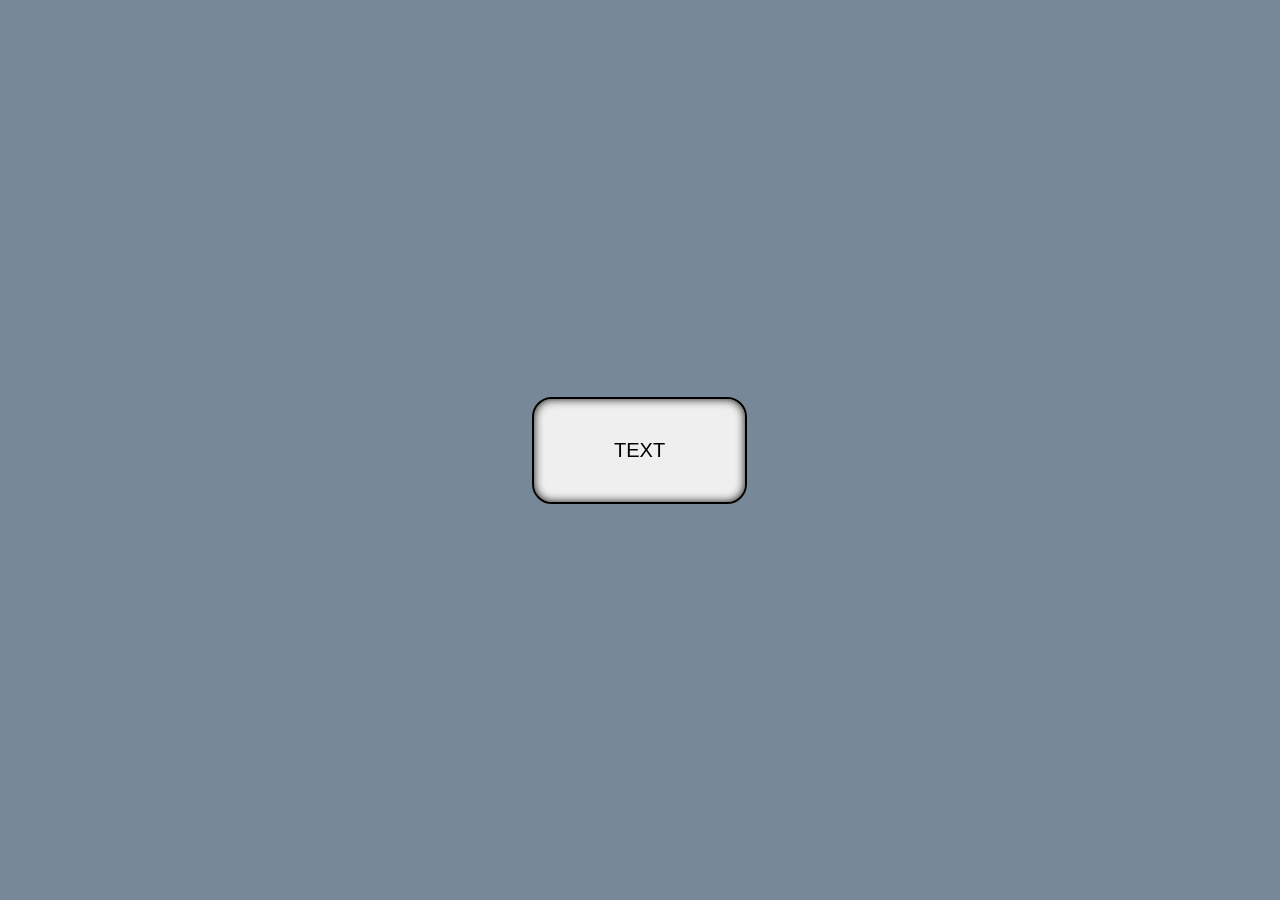
<file: circle_in_button/index.html>
<!doctype html>
<html lang="en">
<head>
    <meta charset="UTF-8">
    <meta name="viewport"
          content="width=device-width, user-scalable=no, initial-scale=1.0, maximum-scale=1.0, minimum-scale=1.0">
    <meta http-equiv="X-UA-Compatible" content="ie=edge">
    <link rel="stylesheet" href="./style.css">
    <title>Circle</title>
</head>
<body>
    <button class="btn" id="button">
        <span>Text</span>
    </button>
<script src="script.js"  defer></script>
</body>
</html>
</file>
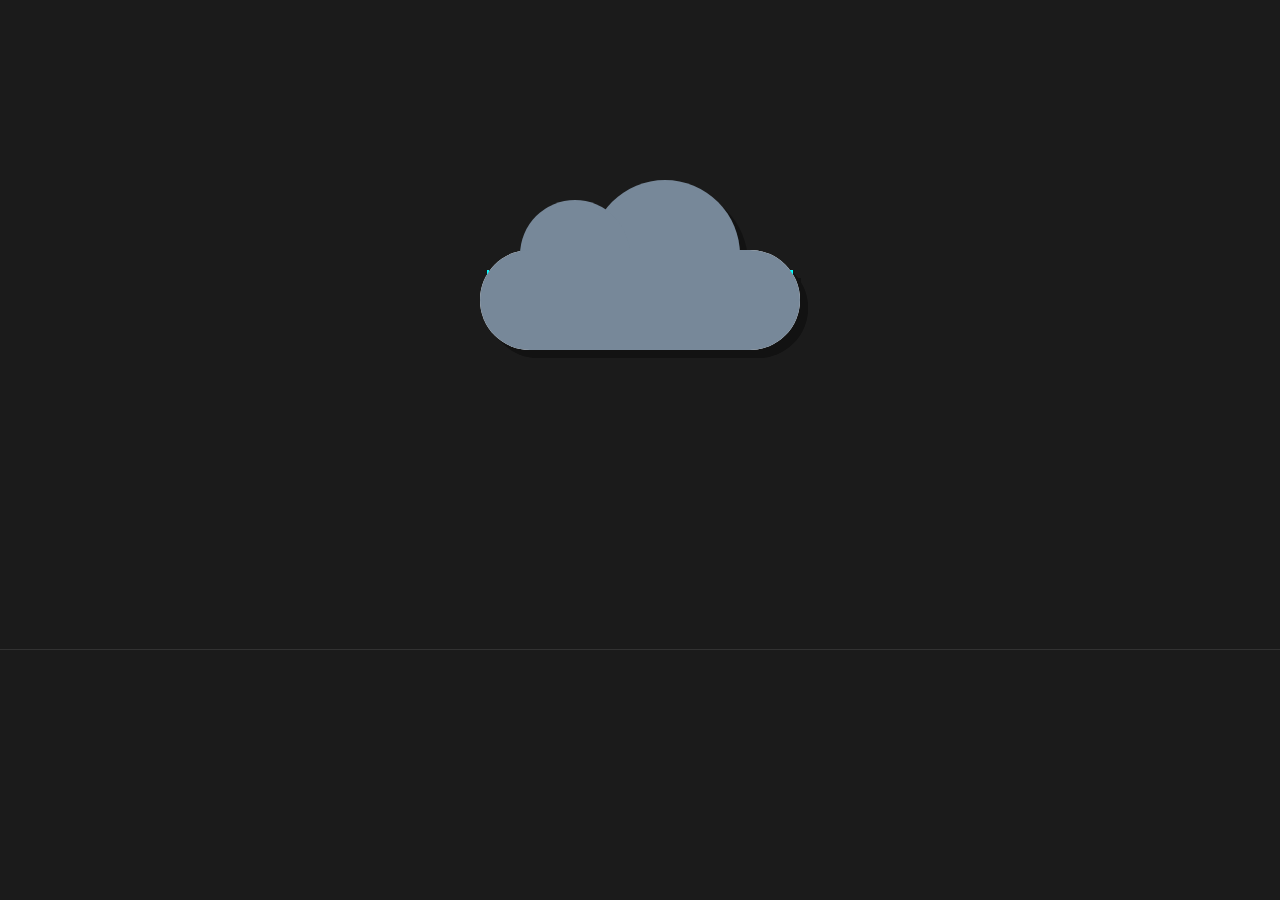
<file: cloud_rain/index.html>
<!doctype html>
<html lang="en">
<head>
    <meta charset="UTF-8">
    <meta name="viewport"
          content="width=device-width, user-scalable=no, initial-scale=1.0, maximum-scale=1.0, minimum-scale=1.0">
    <meta http-equiv="X-UA-Compatible" content="ie=edge">
    <link rel="stylesheet" href="./style.css">
    <title>Cloud rain</title>
</head>
<body>
    <div class="container">
        <div class="cloud"></div>
    </div>

    <script src="./script.js" defer></script>
</body>
</html>
</file>
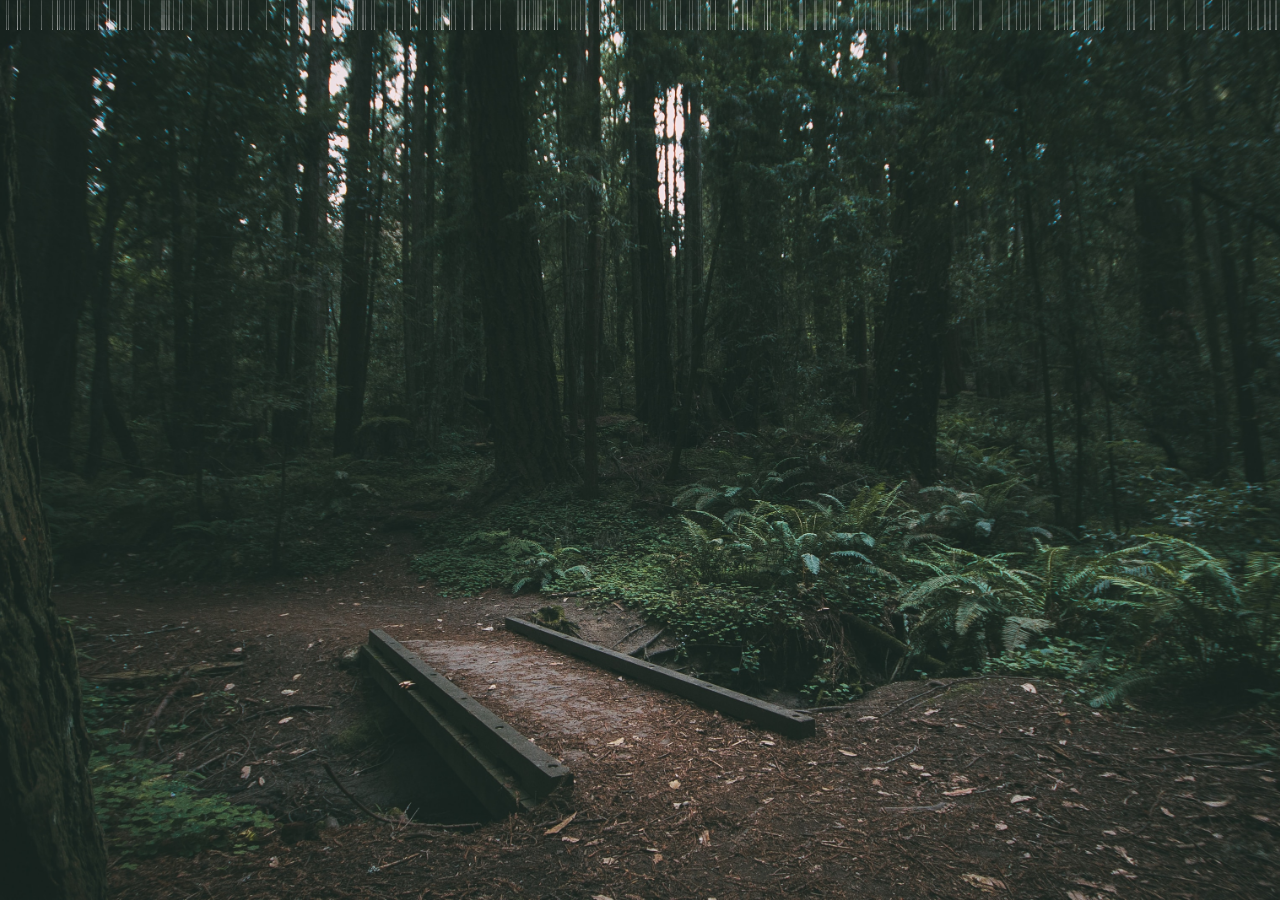
<file: rain/index.html>
<!DOCTYPE html>
<html lang="en">
<head>
    <meta charset="UTF-8">
    <meta name="viewport" content="width=device-width, initial-scale=1.0">
    <title>Rain</title>
</head>
<body>
    <div class="image"></div>
    <script src="./script.js" defer></script>
</body>

<style>
    body{
        position: relative;
        width: 100vw;
        height: 100vh;
        margin: 0;
        padding: 0;
        overflow-x: hidden;
        transform-style: preserve-3d;
    }
    .image{
        position: absolute;
        top: 0;
        left: 0;
        width: 100%;
        height: 100%;
        background: url('./asset/forest.jpg') no-repeat center;
        background-size: cover;
        z-index: 1;
    }
    i{
        animation: line 1s linear infinite;
        height: 30px;
        border-top-left-radius: 60px;
        border-top-right-radius: 60px;
        background: linear-gradient(to bottom, #fff3 30%, #fff3 50%, #fff4 50%, #fff4 90%, #fff6 100%);
    }

    @keyframes line {
        0%{
            transform: translateY(-120vh);
        }
        100%{
            transform: translateY(120vh);
        }
    }
</style>
</html>
</file>
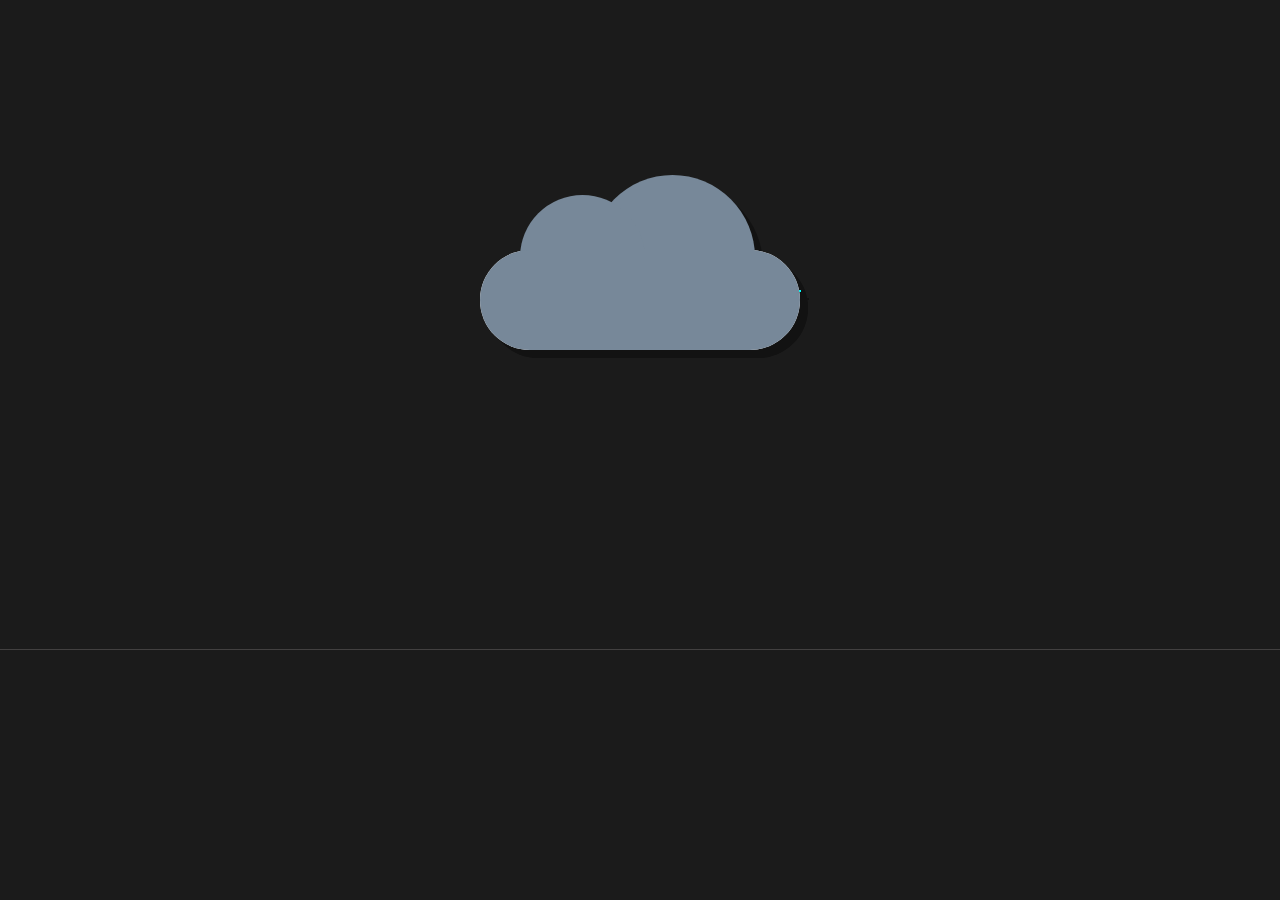
<file: cloud_rain/example/index.html>
<!doctype html>
<html lang="en">
<head>
    <meta charset="UTF-8">
    <meta name="viewport"
          content="width=device-width, user-scalable=no, initial-scale=1.0, maximum-scale=1.0, minimum-scale=1.0">
    <meta http-equiv="X-UA-Compatible" content="ie=edge">
    <link rel="stylesheet" href="./style.css">
    <title>Cloud</title>
</head>
<body>
    <div class="container">
        <div class="cloud"></div>
    </div>

    <script>
        function cloud(){
            const e = document.createElement('div');
            const cl = document.querySelector('.cloud');


            const left = Math.floor((Math.random() * 320) + 1);
            const duration = Math.random() * 0.5;
            const width = Math.random() * 2;
            const height = Math.random() * 10;

            e.classList.add('rain');
            e.style.left = left + 'px';
            e.style.width = 0.5 * height + 'px';
            e.style.height = 5 * width + 'px';
            e.style.animationDuration = 1 + duration + 's';
            cl.appendChild(e);

            setTimeout(() => {
                cl.removeChild(e);
            }, 2000);
        }

        setInterval(() => {
           cloud();
        }, 20)
    </script>
</body>
</html>
</file>
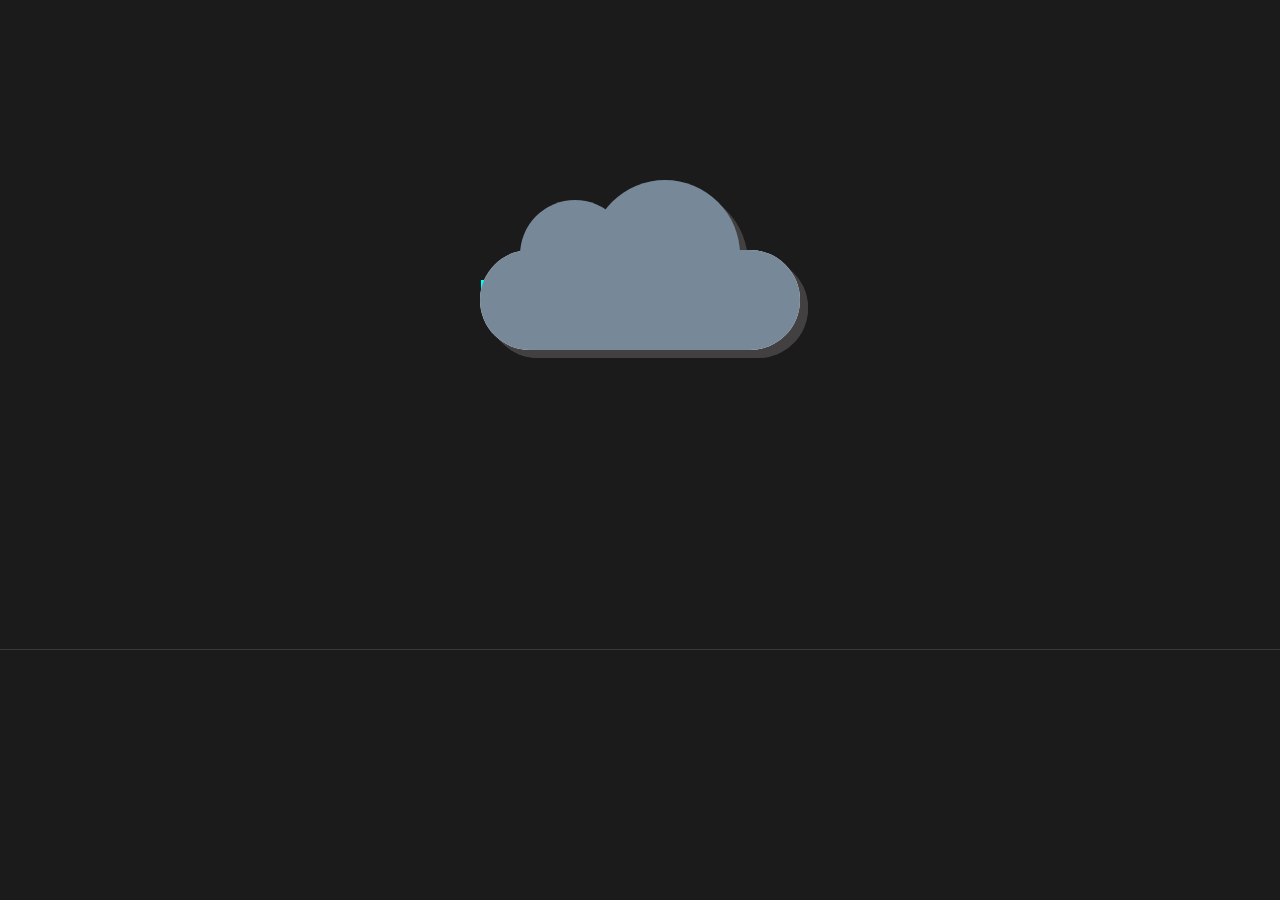
<file: cloud_rain/repeat/index.html>
<!doctype html>
<html lang="en">
<head>
    <meta charset="UTF-8">
    <meta name="viewport"
          content="width=device-width, user-scalable=no, initial-scale=1.0, maximum-scale=1.0, minimum-scale=1.0">
    <meta http-equiv="X-UA-Compatible" content="ie=edge">
    <link rel="stylesheet" href="./style.css">
    <title>Cloud</title>
</head>
<body>
    <div class="container">
        <div class="cloud"></div>
    </div>


<script src="script.js" defer ></script>
</body>
</html>
</file>
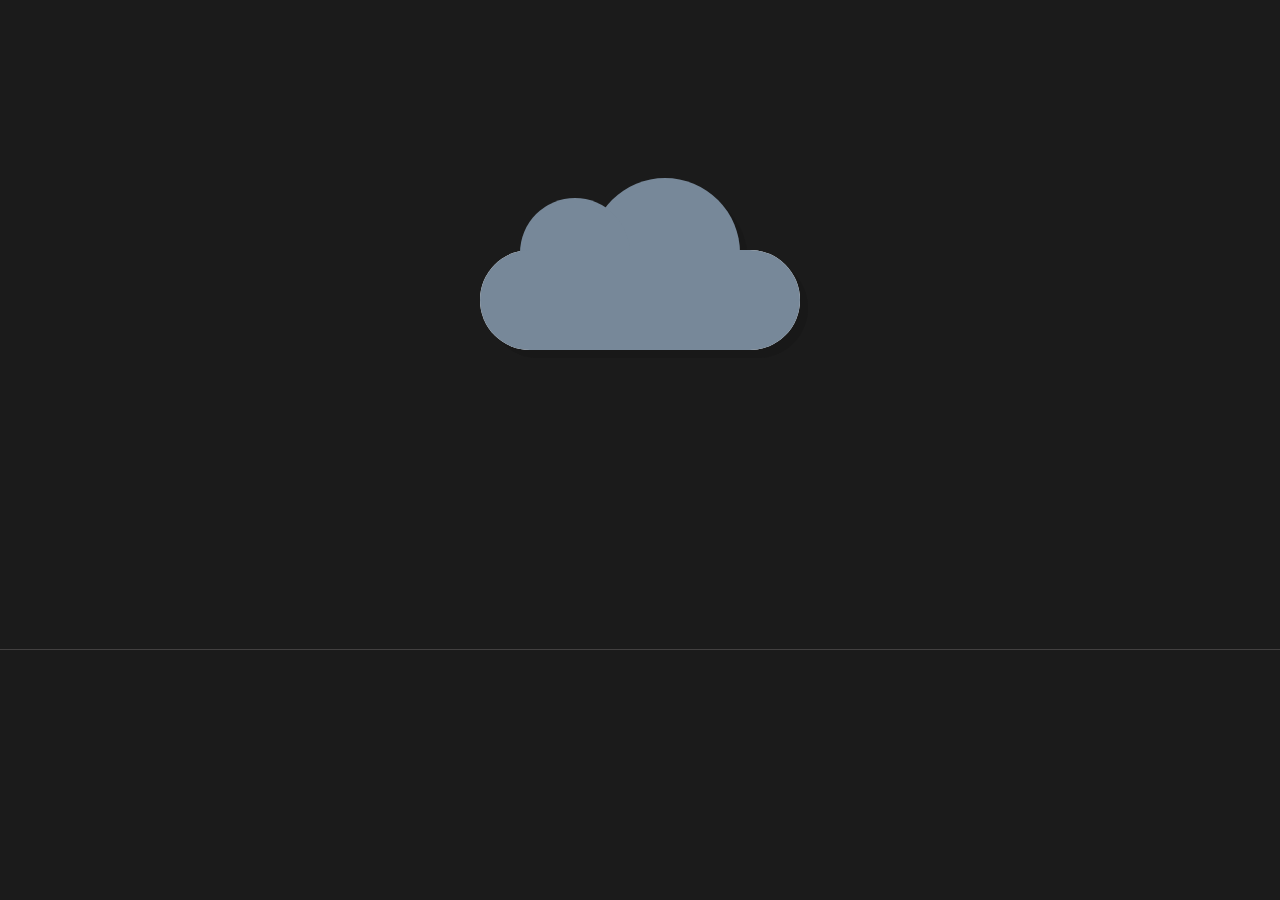
<file: cloud_rain/secondRepeat/index.html>
<!doctype html>
<html lang="en">
<head>
    <meta charset="UTF-8">
    <meta name="viewport"
          content="width=device-width, user-scalable=no, initial-scale=1.0, maximum-scale=1.0, minimum-scale=1.0">
    <meta http-equiv="X-UA-Compatible" content="ie=edge">
    <link rel="stylesheet" href="./style.css">
    <title>Cloud Create</title>
</head>
<body>

    <div class="container">
        <div class="cloud"></div>
    </div>

<script>
    function createRain(){
        const cloud = document.querySelector('.cloud');
        const e = document.createElement('div');

        const left = Math.floor((Math.random() * 310) + 1);
        const width = Math.random() * 5;
        const height = Math.random() * 10;
        const duration = Math.random() * 0.5;

        e.classList.add('rain');
        e.style.left = left + 'px';
        e.style.width = width + 'px';
        e.style.height = height + 'px';
        e.style.animationDuration = 1 + duration + 's';
        cloud.appendChild(e);

        setTimeout(() => {
            cloud.removeChild(e);
        }, 2000);
    }


    setInterval(() => {
        createRain();
    }, 20);
</script>
</body>
</html>
</file>
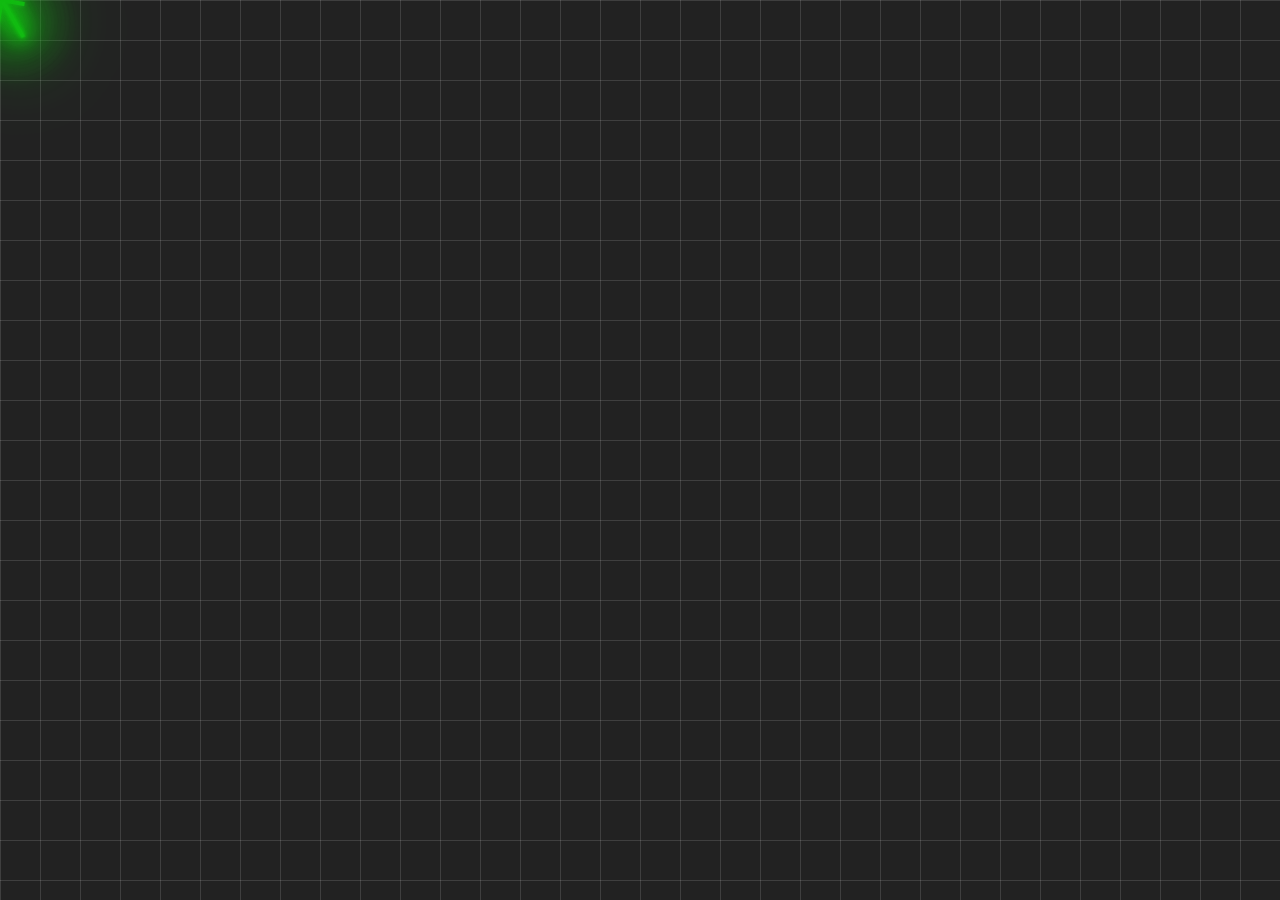
<file: lettersCursor/cursor/index.html>
<!doctype html>
<html lang="en">
<head>
    <meta charset="UTF-8">
    <meta name="viewport"
          content="width=device-width, user-scalable=no, initial-scale=1.0, maximum-scale=1.0, minimum-scale=1.0">
    <meta http-equiv="X-UA-Compatible" content="ie=edge">
    <link rel="stylesheet" href="./style.css">
    <title>Cursor</title>
</head>
<body>

    <div id="cursor"></div>


    <script>
        const body = document.body;
        const cursor = document.getElementById('cursor');


        body.onmousemove = (e) => {
            e.preventDefault();

            cursor.style.top = e.pageY + 'px';
            cursor.style.left = e.pageX + 'px';

            body.style.backgroundPositionX = e.pageX/-4 + 'px';
            body.style.backgroundPositionY = e.pageY/-4 + 'px';

            const createElement = document.createElement('div');
            createElement.className = 'element';
            body.prepend(createElement);

            createElement.style.top = cursor.getBoundingClientRect().y + 'px';
            createElement.style.left = cursor.getBoundingClientRect().x + 'px';


            setTimeout(function(){
                const text = document.querySelectorAll('.element')[0];

                const directionX = Math.random() < 0.5 ? -1 : 1;
                const directionY = Math.random() < 0.5 ? -1 : 1;


                text.style.left = parseInt(text.style.left) + (directionX * (Math.random() * 200)) + 'px';
                text.style.top = parseInt(text.style.top) + (directionY * (Math.random() * 200)) + 'px';

                const getNumber = Math.floor(Math.random() * (25) + (96)); // 25 + 65 uppercase
                const letter = String.fromCharCode(getNumber);

                text.innerText = letter;

                text.style.opacity = 0;
                text.style.transform = 'scale(0.25)';

                setTimeout(() => {
                    createElement.remove();
                }, 1000)
            }, 10);
        }
    </script>
</body>
</html>
</file>
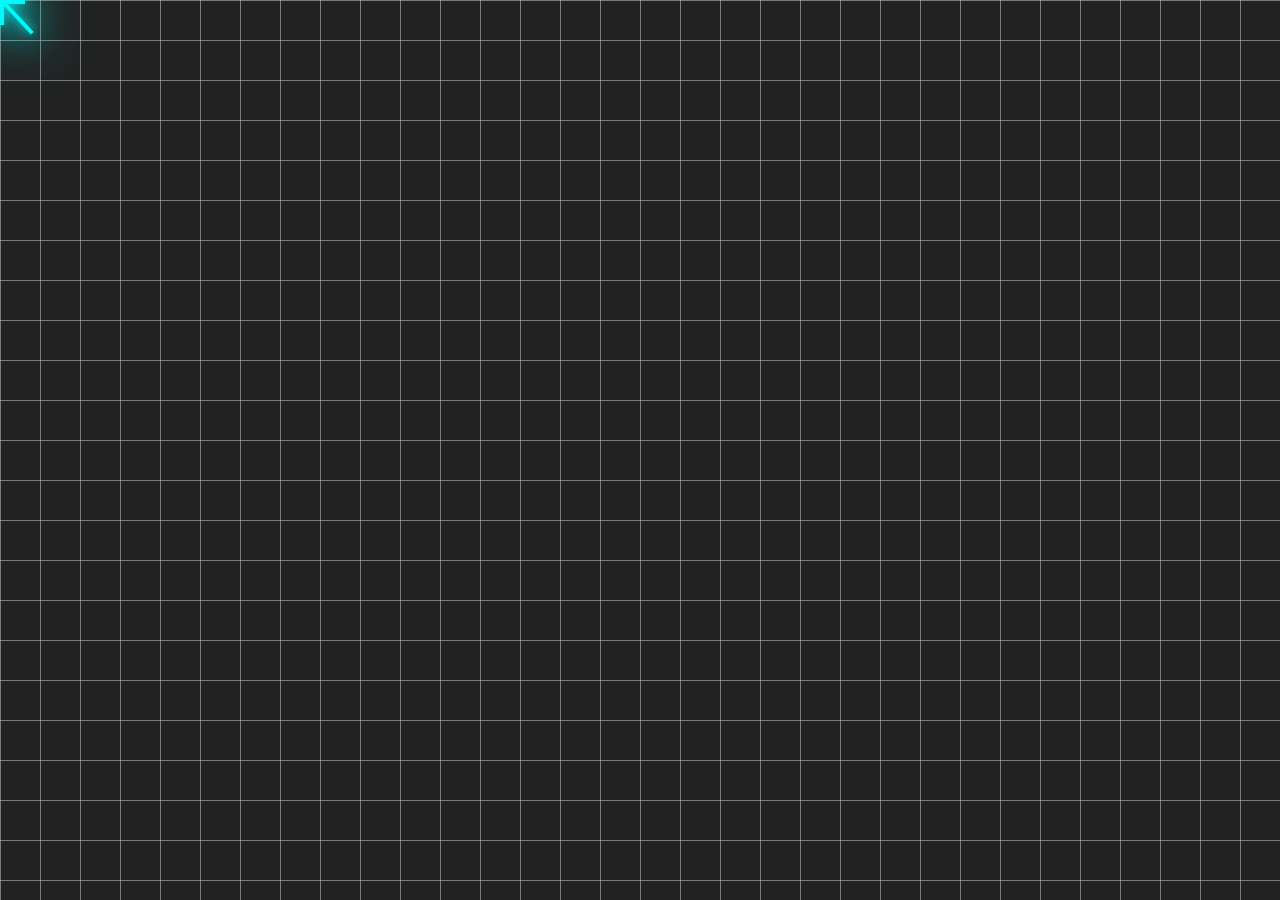
<file: lettersCursor/cursorCreate/index.html>
<!doctype html>
<html lang="en">
<head>
    <meta charset="UTF-8">
    <meta name="viewport"
          content="width=device-width, user-scalable=no, initial-scale=1.0, maximum-scale=1.0, minimum-scale=1.0">
    <meta http-equiv="X-UA-Compatible" content="ie=edge">
    <link rel="stylesheet" href="./style.css">
    <title>Cursor</title>
</head>
<body>

    <div class="cursor"></div>


    <script>
        const cursor = document.querySelector('.cursor');

        document.body.onmousemove = (e) => {
            e.preventDefault();

            cursor.style.top = e.pageY + 'px';
            cursor.style.left = e.pageX + 'px'

            document.body.style.backgroundPositionX = e.pageX/-4 + 'px';
            document.body.style.backgroundPositionY = e.pageY/-4 + 'px';

            const letter = document.createElement('div');
            letter.classList.add('letter');

            document.body.prepend(letter);

            letter.style.top = cursor.getBoundingClientRect().y + 'px';
            letter.style.left = cursor.getBoundingClientRect().x + 'px';

            setTimeout(() => {
                const text = document.querySelectorAll('.letter')[0];

                const directionX = Math.random() > 0.5 ? 1 : -1;
                const directionY = Math.random() > 0.5 ? 1 : -1;

                text.style.top = parseInt(text.style.top) + (directionY * (Math.random() * 200)) + 'px';
                text.style.left = parseInt(text.style.left) + (directionX * (Math.random() * 200)) + 'px';

                const rl = Math.floor(Math.random() * (25) + (96));
                const l = String.fromCharCode(rl);

                text.innerText = l;

                text.style.opacity = 0;
                text.style.transform = 'scale(0.25)';

                setTimeout(() => {
                    text.remove();
                }, 1000);
            }, 20)
        }
    </script>
</body>
</html>
</file>
<file: circle_in_button/style.css>
*{
    margin: 0;
    padding: 0;
    overflow: hidden;
}

body{
    width: 100vw;
    height: 100vh;
    display: grid;
    place-items: center;
    background-color: lightslategray;
}

#button{
    position: relative;
    z-index: 2;
    padding: 40px 80px;
    border-radius: 20px;
    border: 2px solid black;
    box-shadow: inset 0px 0px 10px #111;
    cursor: pointer;
    will-change: transform;
    overflow: hidden;
    transform-style: preserve-3d;
}
#button span{
    position: relative;
    z-index: -1;
    font-size: 20px;
    text-transform: uppercase;
    font-family: sans-serif;
}
.circle{
    position: absolute;
    border-radius: 50%;
    border: 2px solid red;
    animation: circle 1s ease-in;
    transform: scale(1);
    z-index: 0;
}

@keyframes circle {
    0%{
        opacity: 1;
        scale: 1;
    }
    100%{
        opacity: 0;
        scale: 10;
    }
}
</file>
<file: cloud_rain/style.css>
*{
    margin: 0;
    padding: 0;
    box-sizing: border-box;
}

body{
    min-height: 100vh;
    display: flex;
    align-items: center;
    justify-content: center;
    background-color: #1b1b1b;
}

.container{
    position: relative;
    width: 100%;
    height: 400px;
    display: flex;
    justify-content: center;
    border-bottom: 1px solid rgba(255, 255, 255, 0.1);
}
.container .cloud{
    position: relative;
    width: 320px;
    height: 100px;
    background-color: #fff;
    border-radius: 100px;
    filter: drop-shadow(8px 8px 0 #0005);
    animation: cloud 2s steps(1) infinite;
}

@keyframes cloud {
    0%{
        filter: drop-shadow(8px 8px 0 #0005) drop-shadow(0 0 0 #fff) brightness(1);
    }
    90%{
        filter: drop-shadow(8px 8px 0 #0005) drop-shadow(0 0 50px #fff) brightness(10);
    }
}

.container .cloud::before{
    content: '';
    position: absolute;
    width: 110px;
    height: 110px;
    border-radius: 50%;
    background-color: lightslategray;
    top: -50px;
    left: 40px;
    box-shadow: 90px 0 0 20px lightslategray;
}
.container .cloud::after{
    content: '';
    position: absolute;
    inset: 0;
    background-color: lightslategray;
    border-radius: 100px;
}

.container .cloud .drop{
    position: absolute;
    width: 2px;
    height: 10px;
    background-color: aqua;
    top: 20px;
    transform-origin: bottom;
    animation: rain 1s linear infinite;
}

@keyframes rain {
    0%{
        transform: translateY(0) scaleY(1);
    }
    70%{
        transform: translateY(360px) scaleY(1);
    }
    80%{
        transform: translateY(360px) scaleY(0.3);
    }
    100%{
        transform: translateY(360px) scaleY(0) scaleX(15);
    }
}
</file>
<file: cloud_rain/example/style.css>
*{
    box-sizing: border-box;
    padding: 0;
    margin: 0;
}

body{
    min-height: 100vh;
    background-color: #1b1b1b;
    display: grid;
    place-items: center;
    overflow: hidden;
}

.container{
    position: relative;
    width: 100%;
    height: 400px;
    border-bottom: 1px solid #424040;
    display: flex;
    justify-content: center;
}

.container .cloud {
    position: relative;
    width: 320px;
    height: 100px;
    border-radius: 100px;
    background-color: #fff;
    filter: drop-shadow(8px 8px 0 #0005);
    animation: cloud 2s steps(1) infinite;
}

@keyframes cloud {
    0%{
        filter: drop-shadow(8px 8px 0 #0005) drop-shadow(0 0 0 #fff) brightness(1);
    }
    90%{
        filter: drop-shadow(8px 8px 0 #0005) drop-shadow(0 0 50px #fff) brightness(10);
    }
}

.container .cloud::before{
    content: '';
    position: absolute;
    top: -55px;
    left: 40px;
    width: 125px;
    height: 125px;
    background-color: lightslategray;
    border-radius: 50%;
    box-shadow: 90px 0 0 20px lightslategray;
}

.container .cloud::after{
    content: '';
    position: absolute;
    inset: 0;
    background-color: lightslategray;
    border-radius: 100px;
}

.container .cloud .rain{
    position: absolute;
    width: 1px;
    height: 10px;
    background-color: aqua;
    top: 40px;
    animation: rain 1s linear infinite;
    transform-origin: bottom;
}


@keyframes rain {
    0%{
        transform: translateY(0px) scaleY(1);
    }
    70%{
        transform: translateY(370px) scaleY(1);
    }
    80%{
        transform: translateY(370px) scaleY(0.3);
    }
    100%{
        transform: translateY(370px) scaleY(0) scaleX(17);
    }
}
</file>
<file: cloud_rain/repeat/style.css>
*{
    margin: 0;
    padding: 0;
    box-sizing: border-box;
}
body{
    min-height: 100vh;
    display: flex;
    align-items: center;
    justify-content: center;
    background-color: #1b1b1b;
}
.container{
    position: relative;
    width: 100%;
    height: 400px;
    display: flex;
    justify-content: center;
    border-bottom: 1px solid #fff2;
}
.container .cloud{
    position: relative;
    width: 320px;
    height: 100px;
    border-radius: 100px;
    background-color: #f3f0f0;
    filter: drop-shadow(8px 8px 0 #424040);
    animation: cloud 2s steps(1) infinite;
}
@keyframes cloud {
    0%{
        filter: drop-shadow(8px 8px 0 #424040) drop-shadow(0 0 0 #fff4) brightness(1);
    }
    90%{
        filter: drop-shadow(8px 8px 0 #424040) drop-shadow(0 0 50px #fff) brightness(10);
    }
}

.container .cloud::before{
    content: '';
    position: absolute;
    width: 110px;
    height: 110px;
    background-color: lightslategray;
    top: -50px;
    left: 40px;
    border-radius: 50%;
    box-shadow: 90px 0 0 20px lightslategray;
}
.container .cloud::after{
    content: '';
    position: absolute;
    inset: 0;
    background-color: lightslategray;
    border-radius: 100px;
}

.container .cloud .rain {
    position: absolute;
    top: 30px;
    width: 2px;
    height: 10px;
    background-color: aqua;
    transform-origin: bottom;
    animation: rain 1s linear infinite;
}

@keyframes rain {
    0%{
        transform: translateY(0px) scaleY(1);
    }
    70%{
        transform: translateY(360px) scaleY(1);
    }
    80%{
        transform: translateY(360px) scaleY(0.3);
    }
    100%{
        transform: translateY(360px) scaleY(0) scaleX(15);
    }
}
</file>
<file: cloud_rain/secondRepeat/style.css>
*{
    margin: 0;
    padding: 0;
    box-sizing: border-box;
}

body{
    min-height: 100vh;
    display: flex;
    justify-content: center;
    align-items: center;
    background-color: #1b1b1b;
    overflow-y: hidden;
}
.container{
    position: relative;
    width: 100%;
    height: 400px;
    display: flex;
    justify-content: center;
    border-bottom: 1px solid #424040;
}
.container .cloud {
    position: relative;
    width: 320px;
    height: 100px;
    border-radius: 100px;
    background-color: white;
    filter: drop-shadow(8px 8px 0 #1113);
    animation: stormEffect 2s steps(1) infinite;
}
@keyframes stormEffect {
    0%{
        filter: drop-shadow(8px 8px 0 #1113) drop-shadow(0 0 0 #ffff) brightness(1);
    }
    90%{
        filter: drop-shadow(8px 8px 0 #1113) drop-shadow(0px 0px 50px #ffff) brightness(10);
    }
}

.container .cloud::before{
    content: '';
    position: absolute;
    left: 40px;
    top: -52px;
    width: 110px;
    height: 110px;
    background-color: lightslategray;
    border-radius: 50%;
    box-shadow: 90px 0 0 20px lightslategray;
}
.container .cloud::after{
    content: '';
    position: absolute;
    inset: 0;
    border-radius: 100px;
    background-color: lightslategray;
}

.container .cloud .rain{
    position: absolute;
    top: 40px;
    width: 2px;
    height: 10px;
    background-color: aqua;
    transform-origin: bottom;
    animation: rain 1s linear infinite;
}

@keyframes rain {
    0%{
        transform: translateY(0px) scaleY(1);
    }
    70%{
        transform: translateY(360px) scaleY(1);
    }
    80%{
        transform: translateY(360px) scaleY(0.3);
    }
    100%{
        transform: translateY(360px) scaleY(0) scaleX(20);
    }
}
</file>
<file: lettersCursor/cursor/style.css>
*{
    margin: 0;
    padding: 0;
    box-sizing: border-box;
}

body{
    position: relative;
    height: 100vh;
    overflow: hidden;
    background-color: #222222;
    background-image: linear-gradient(to right, #fff2 1px, transparent 1px),
    linear-gradient(to bottom, #fff2 1px, transparent 1px);
    background-size: 40px 40px;
    cursor: none;
}

#cursor{
    position: fixed;
    width: 25px;
    height: 25px;
    border-top: 4px solid #1b1;
    border-left: 4px solid #1b1;
    filter: drop-shadow(0 0 2px #1b1) drop-shadow(0 0 10px #1b1) drop-shadow(0 0 30px #1b1);
    transform-origin: top;
    pointer-events: none;
    transition: transform .1s ease;
    transform: rotate(10deg) scale(0);
}

#cursor::after{
    content: '';
    position: absolute;
    left: -2px;
    width: 4px;
    height: 40px;
    background-color: #1b1;
    filter: drop-shadow(0 0 2px #1b1) drop-shadow(0 0 10px #1b1) drop-shadow(0 0 30px #1b1);
    transform-origin: top;
    transform: rotate(320deg);
}

body:hover #cursor{
    transform: rotate(10deg) scale(1);
}

.element {
    position: absolute;
    color: #1b1;
    pointer-events: none;
    width: 10px;
    height: 10px;
    transition: 1s;
    font-size: 2em;
    filter: drop-shadow(0 0 2px #1b1) drop-shadow(0 0 10px #1b1) drop-shadow(0 0 30px #1b1);
}
</file>
<file: lettersCursor/cursorCreate/style.css>
*{
    margin: 0;
    padding: 0;
    box-sizing: border-box;
    cursor: none;
}

body{
    position: relative;
    height: 100vh;
    background-image: linear-gradient(to right, #fff6 1px, transparent 1px),
    linear-gradient(to bottom, #fff6 1px, transparent 1px);
    background-color: #222;
    background-size: 40px 40px;
}
.cursor{
    position: fixed;
    width: 25px;
    height: 25px;
    border-top: 4px solid #2f2;
    border-left: 4px solid #2f2;
    filter: drop-shadow(0 0 5px #2f2) drop-shadow(0 0 16px #2f2) drop-shadow(0 0 29px #2f2) hue-rotate(60deg);
}
.cursor::after{
    content: '';
    position: absolute;
    transform-origin: top;
    left: -1.5px;
    width: 4px;
    height: 40px;
    background-color: #2f2;
    transform: rotate(317deg);
}
.letter{
    position: absolute;
    color: #2f2;
    pointer-events: none;
    width: 10px;
    height: 10px;
    transition: 1s;
    font-size: 2em;
    filter: drop-shadow(0 0 2px #2f2) drop-shadow(0 0 10px #2f2) drop-shadow(0 0 30px #2f2) hue-rotate(60deg);
}
</file>
